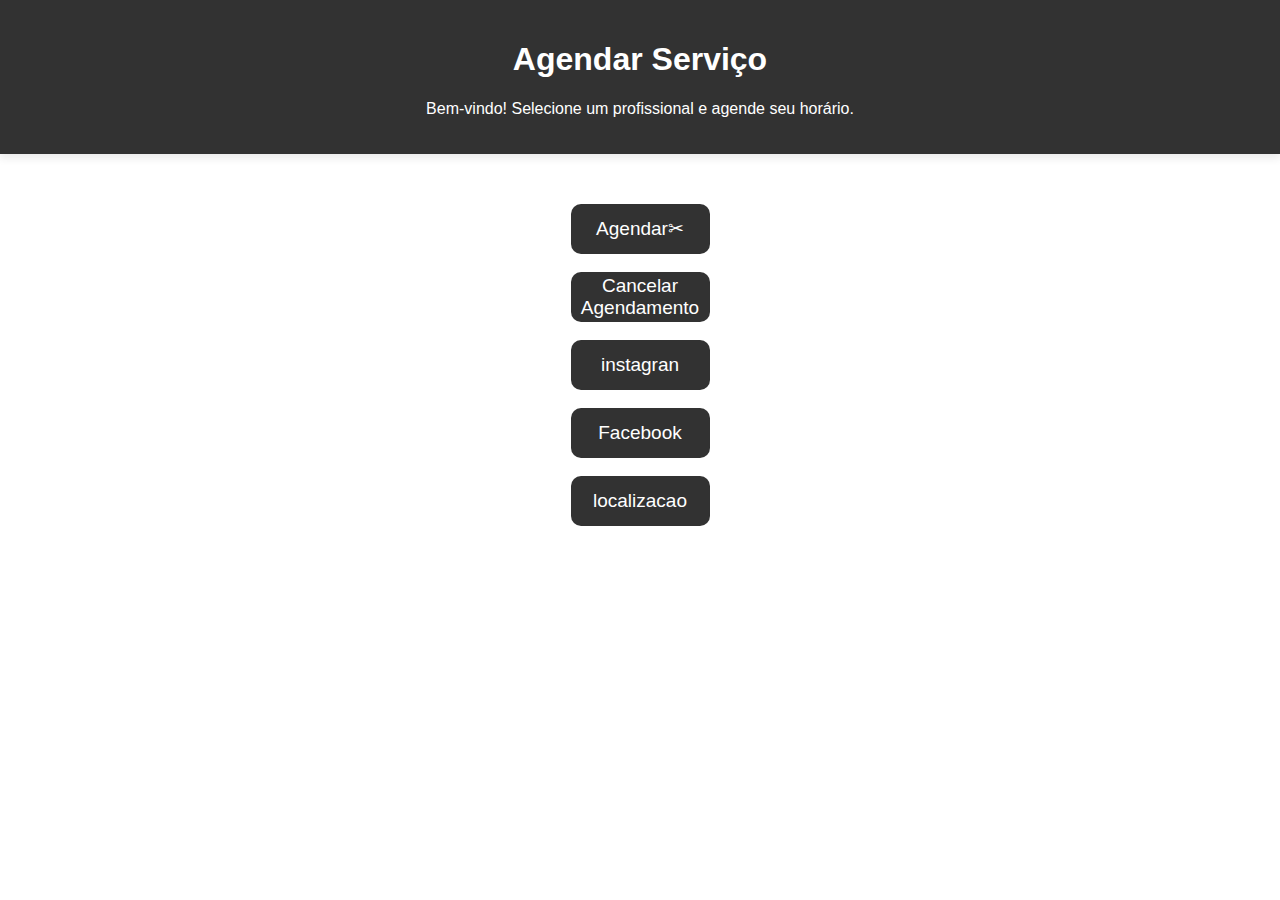
<file: index.html>
<!DOCTYPE html>
<html lang="pt-BR">

<head>
    <meta charset="UTF-8">
    <meta name="viewport" content="width=device-width, initial-scale=1.0">
    <title>Agendar Serviço</title>
    <link rel="stylesheet" href="style.css">
</head>

<body>
    <header>
        <h1>Agendar Serviço</h1>
        <p>Bem-vindo! Selecione um profissional e agende seu horário.</p>
    </header>
    <main>
        <button onclick="window.location.href='escolher-profissional.html'">Agendar&#9986</button>
        <br>
        <br>
        <button id="cancel-appointment-btn">Cancelar Agendamento</button>
        <br>
        <br>
        <button>instagran</button>
        <br>
        <br>
        <button>Facebook</button>
        <br>
        <br>
        <button>localizacao</button>

    </main>

   <!-- Modal de cancelamento -->
   <div id="cancel-modal" class="modal">
    <div class="modal-content">
        <span class="close">&times;</span>
        <h2>Cancelar Agendamento</h2>

        <form id="cancel-form">
            <label for="nome">Nome:</label>
            <input type="text" id="nome" name="nome" placeholder="Digite seu nome" required>

            <label for="telefone">Telefone:</label>
            <input type="tel" id="telefone" name="telefone" placeholder="Digite seu telefone" required>

            <button type="submit">Cancelar Agendamento</button>
        </form>
    </div>
</div>
<script src="./cancelamento.js"></script>

</body>

</html>
</file>
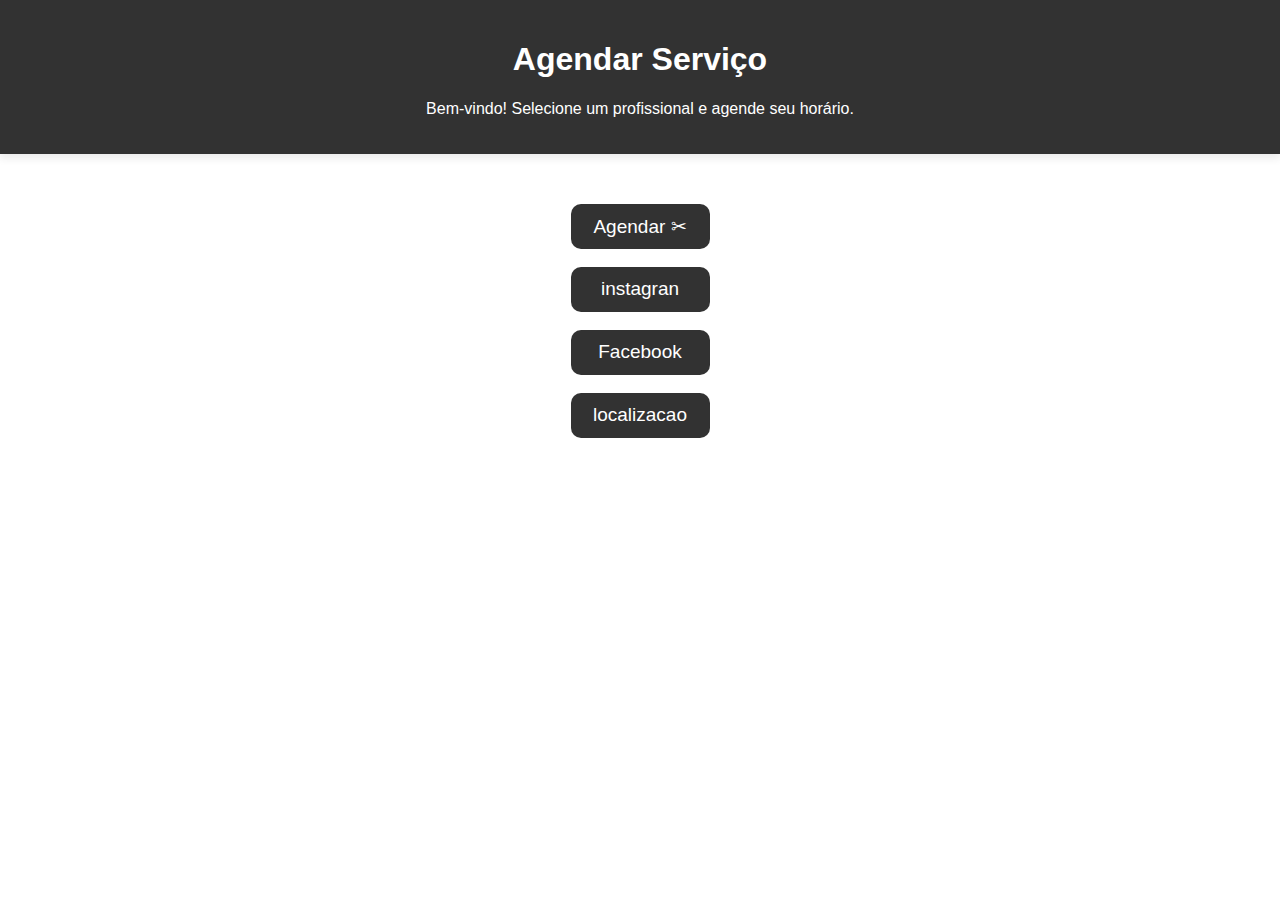
<file: acesso-clientes/index.html>
<!DOCTYPE html>
<html lang="pt-BR">
<head>
    <meta charset="UTF-8">
    <meta name="viewport" content="width=device-width, initial-scale=1.0">
    <title>Agendar Serviço</title>
    <link rel="stylesheet" href="style.css">
</head>
<body>
    <header>
        <h1>Agendar Serviço</h1>
        <p>Bem-vindo! Selecione um profissional e agende seu horário.</p>
    </header>
    <main>
        <button onclick="window.location.href='escolher-profissional.html'">Agendar &#9986</button>
        <br>
        <br>
    <button>instagran</button>
    <br>
    <br>
    <button>Facebook</button>
    <br>
    <br>
    <button>localizacao</button>

    </main>
</body>
</html>
</file>
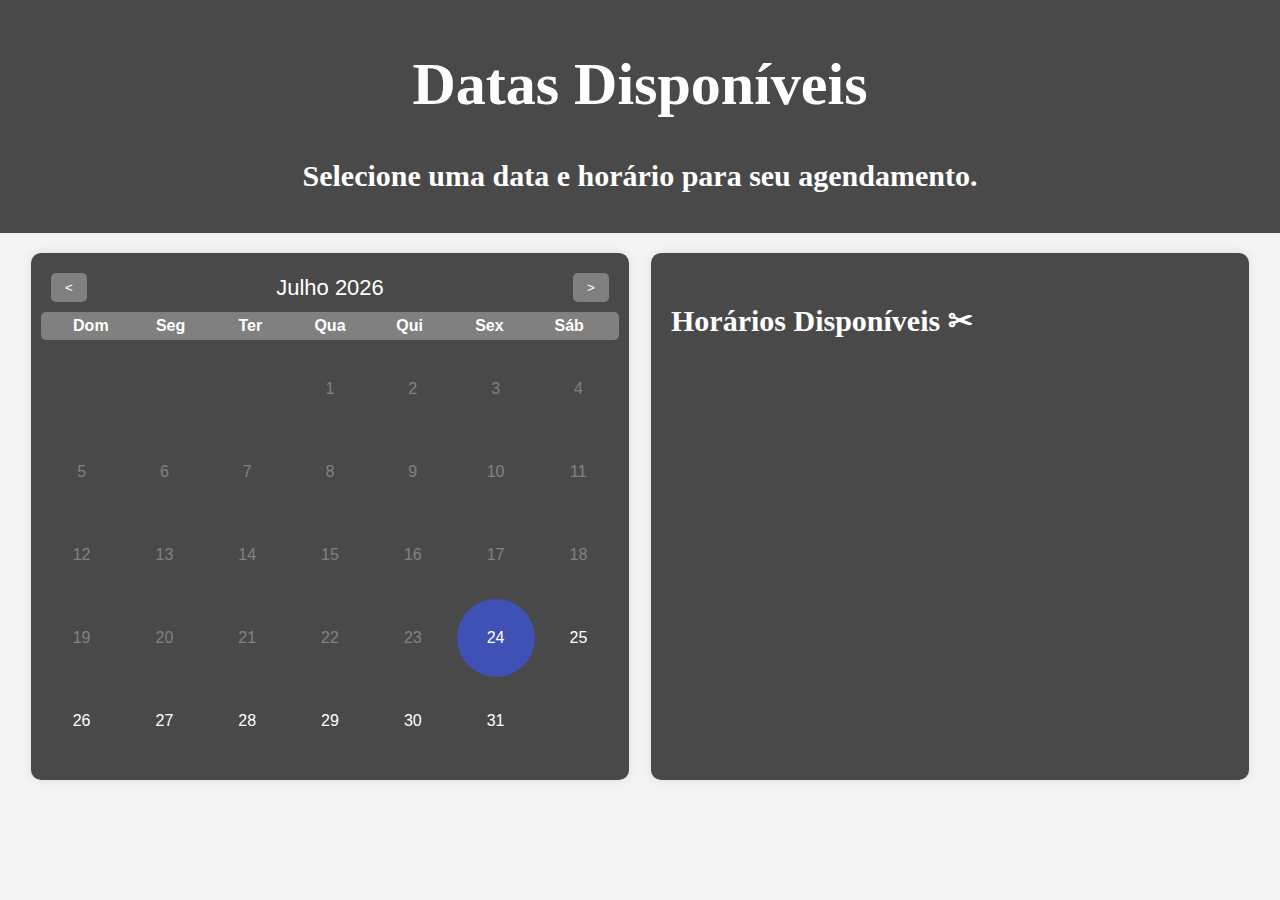
<file: datas-disponiveis.html>
<!DOCTYPE html>
<html lang="pt-BR">
<head>
    <meta charset="UTF-8">
    <meta name="viewport" content="width=device-width, initial-scale=1.0">
    <title>Datas Disponíveis</title>
    <link rel="stylesheet" href="datas-style.css">
</head>
<body>
    <header>
        <h1>Datas Disponíveis</h1>
        <p>Selecione uma data e horário para seu agendamento.</p>
    </header>
    <main>
        <div class="container">
            <div class="calendar-container">
                <div class="month-year">
                    <button id="prev-month">&lt;</button>
                    <div id="month-year"></div>
                    <button id="next-month">&gt;</button>
                </div>
                <div class="days-of-week">
                    <div>Dom</div>
                    <div>Seg</div>
                    <div>Ter</div>
                    <div>Qua</div>
                    <div>Qui</div>
                    <div>Sex</div>
                    <div>Sáb</div>
                </div>
                <div id="days-container"></div>
            </div>
            <div id="timeslots-container">
                <h3>Horários Disponíveis &#9986</h3>
                <div id="selected-date"></div>
                <div id="timeslots"></div>
            </div>
        </div>
    </main>
    
    <!-- Modal -->
    <div id="modal" class="modal">
        <div class="modal-content">
            <span class="close">&times;</span>
            <h2>Confirmar Agendamento</h2>
            <p id="modal-date-time"></p>
            <form id="user-info-form">
                <label for="name">Nome ou Apelido:</label>
                <input type="text" id="name" name="name" required >
                <label for="phone">Telefone:</label>
                <input type="tel" id="phone" name="phone" required>
                <label for="email">E-mail:</label>
                <input type="email" id="email" name="email" required>
                <button type="submit">Confirmar</button>
            </form>
        </div>
    </div>

    <script src="./datas-script.js"></script>
 
</body>
</html>
</file>
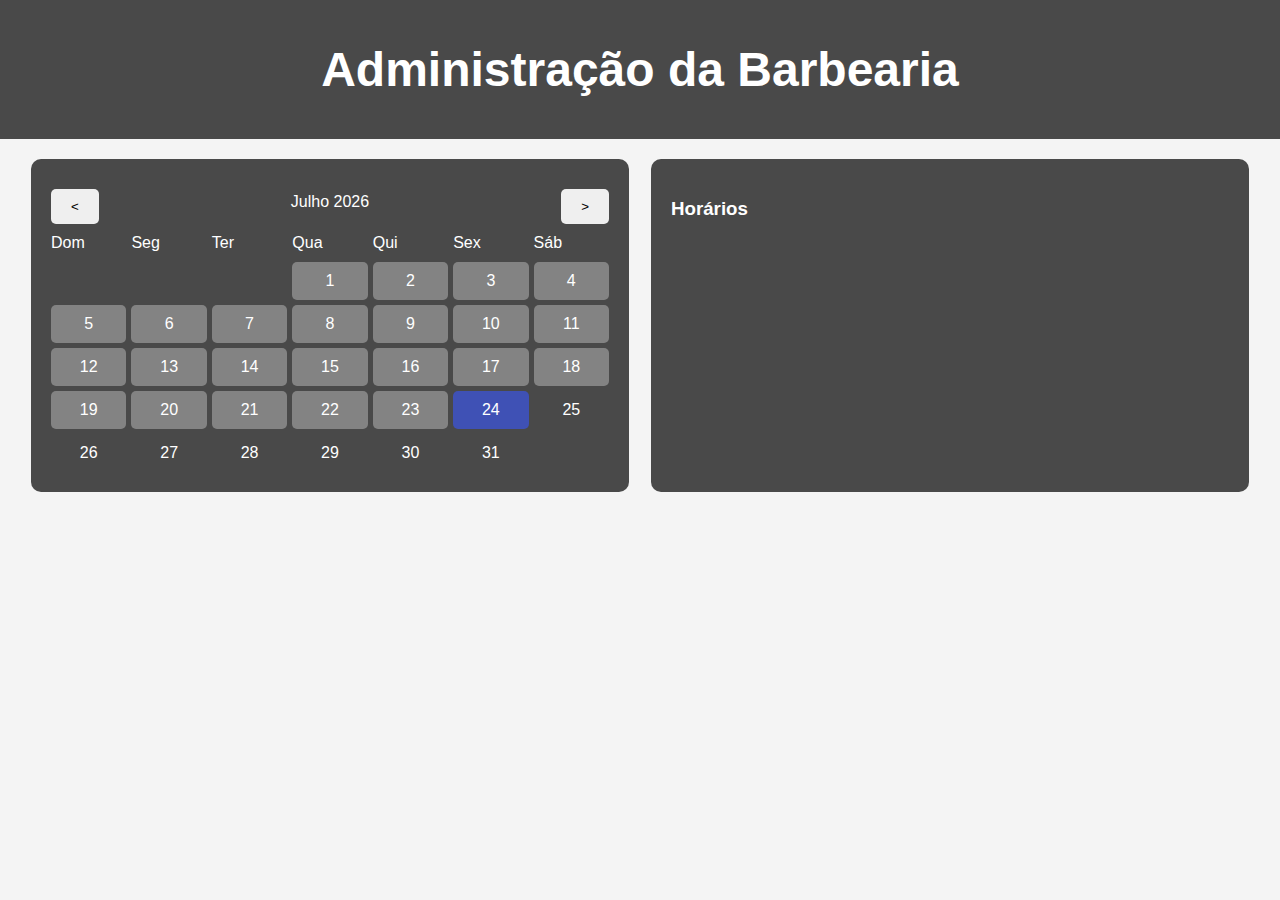
<file: acesso-barbeirro/pagina-barbeiro.html>
<!DOCTYPE html>
<html lang="pt-BR">
<head>
    <meta charset="UTF-8">
    <meta name="viewport" content="width=device-width, initial-scale=1.0">
    <title>Administração - Barbearia</title>
    <link rel="stylesheet" href="admin-style.css">
</head>
<body>
    <header>
        <h1>Administração da Barbearia</h1>
    </header>
    <main>
        <div class="container">
            <div class="calendar-container">
                <div class="month-year">
                    <button id="prev-month">&lt;</button>
                    <div id="month-year"></div>
                    <button id="next-month">&gt;</button>
                </div>
                <div class="days-of-week">
                    <div>Dom</div>
                    <div>Seg</div>
                    <div>Ter</div>
                    <div>Qua</div>
                    <div>Qui</div>
                    <div>Sex</div>
                    <div>Sáb</div>
                </div>
                <div id="days-container"></div>
            </div>
            <div id="timeslots-container">
                <h3>Horários</h3>
                <div id="selected-date"></div>
                <div id="timeslots"></div>
            </div>
        </div>
    </main>
    
    <!-- Modal -->
    <div id="modal" class="modal">
        <div class="modal-content">
            <span class="close">&times;</span>
            <h2>Informações do Cliente</h2>
            <p id="modal-date-time"></p>
            <p id="modal-client-info"></p>
        </div>
    </div>

    <!-- Confirm Modal -->
    <div id="confirm-modal" class="modal">
        <div class="modal-content">
            <p id="confirm-message"></p>
            <button id="confirm-yes">Sim</button>
            <button id="confirm-no">Não</button>
        </div>
    </div>

    <script src="admin-script.js"></script>
</body>
</html>
</file>
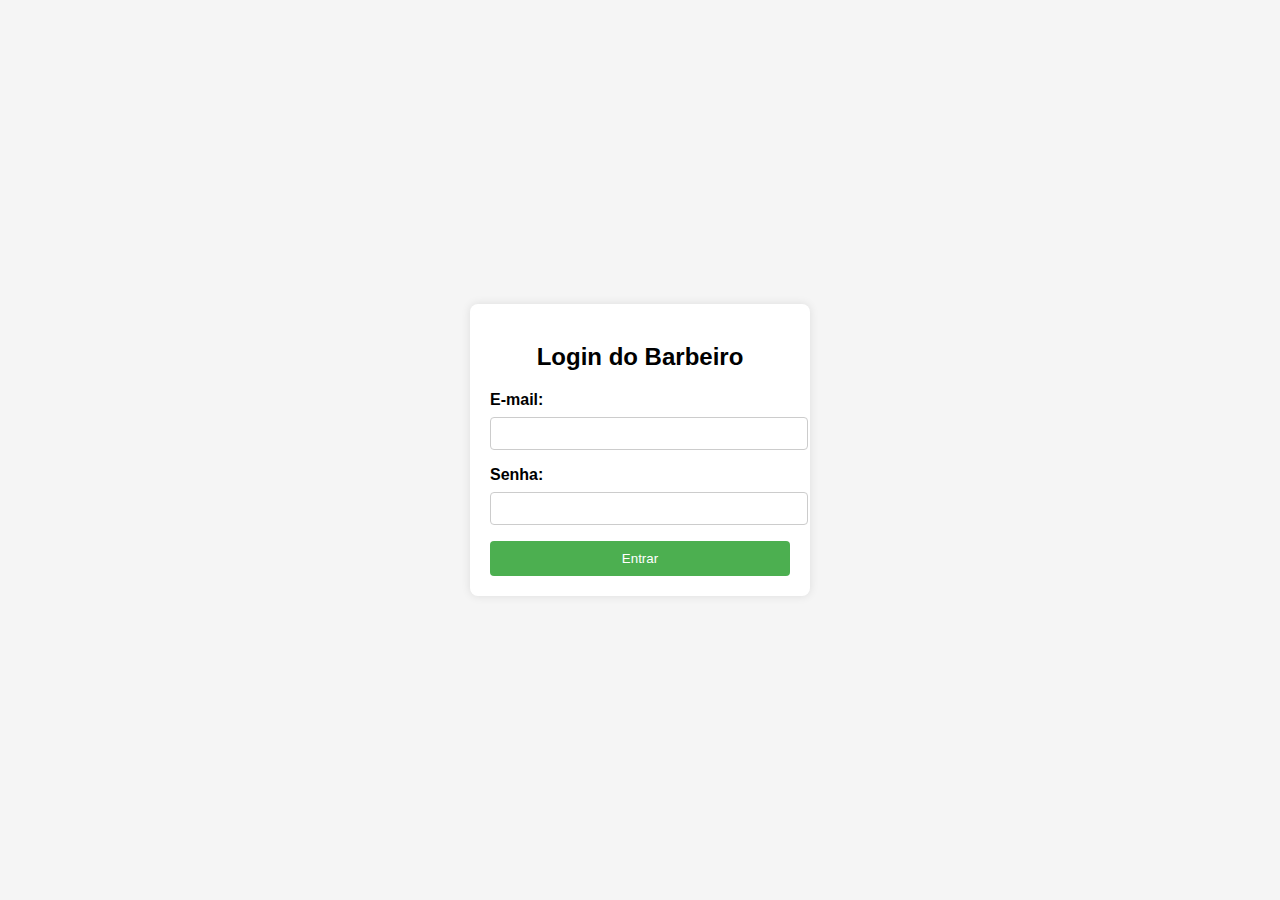
<file: acesso-barbeirro/pagina-de-loguim.html>
<!DOCTYPE html>
<html lang="pt-BR">
<head>
    <meta charset="UTF-8">
    <meta name="viewport" content="width=device-width, initial-scale=1.0">
    <title>Login do Barbeiro</title>
    <link rel="stylesheet" href="login-style.css">
</head>
<body>
    <div class="login-container">
        <h2>Login do Barbeiro</h2>
        <form id="login-form">
            <label for="email">E-mail:</label>
            <input type="email" id="email" name="email" required>
            <label for="password">Senha:</label>
            <input type="password" id="password" name="password" required>
            <button type="submit">Entrar</button>
        </form>
    </div>
</body>
</html>
</file>
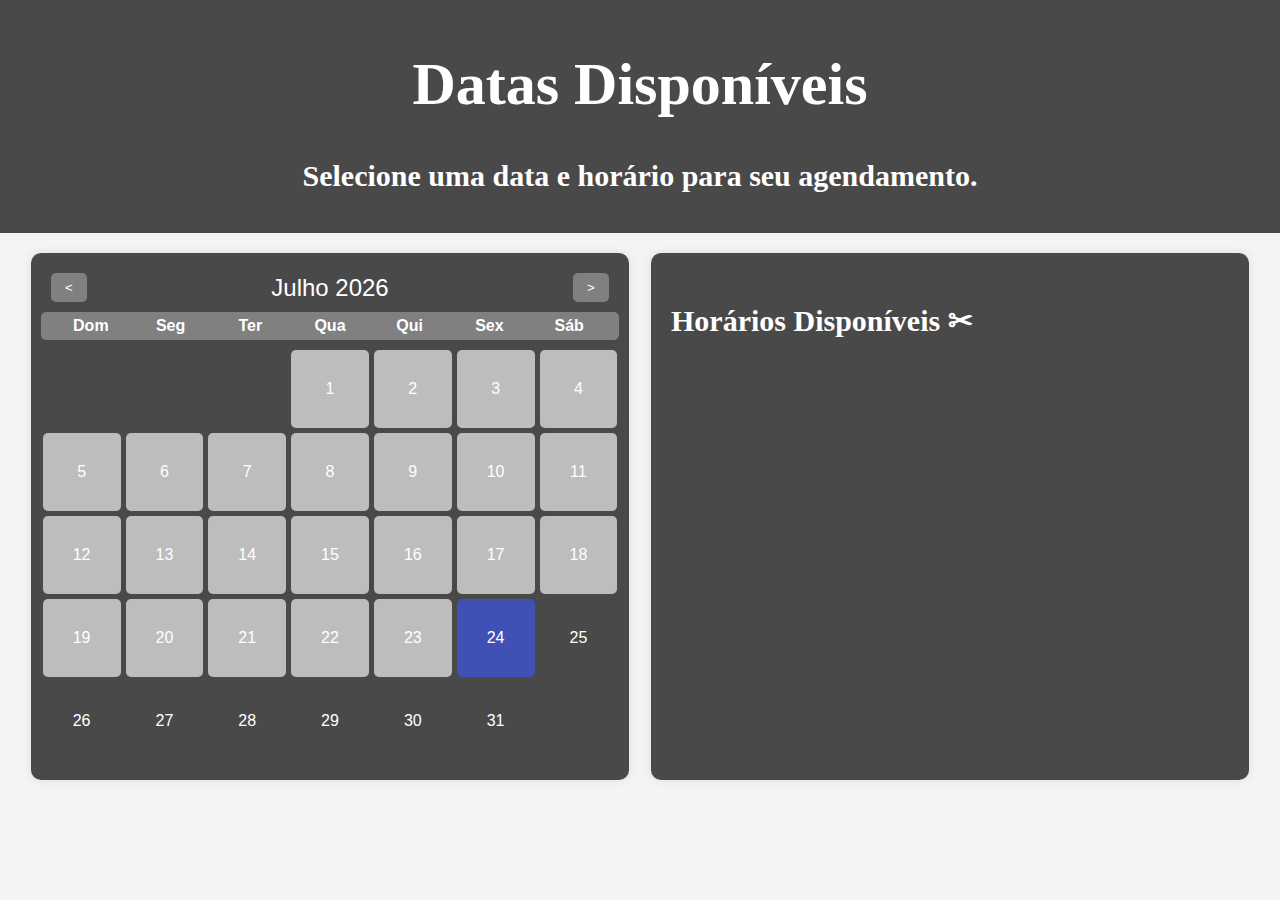
<file: acesso-clientes/datas-disponiveis.html>
<!DOCTYPE html>
<html lang="pt-BR">
<head>
    <meta charset="UTF-8">
    <meta name="viewport" content="width=device-width, initial-scale=1.0">
    <title>Datas Disponíveis</title>
    <link rel="stylesheet" href="datas-style.css">
</head>
<body>
    <header>
        <h1>Datas Disponíveis</h1>
        <p>Selecione uma data e horário para seu agendamento.</p>
    </header>
    <main>
        <div class="container">
            <div class="calendar-container">
                <div class="month-year">
                    <button id="prev-month">&lt;</button>
                    <div id="month-year"></div>
                    <button id="next-month">&gt;</button>
                </div>
                <div class="days-of-week">
                    <div>Dom</div>
                    <div>Seg</div>
                    <div>Ter</div>
                    <div>Qua</div>
                    <div>Qui</div>
                    <div>Sex</div>
                    <div>Sáb</div>
                </div>
                <div id="days-container"></div>
            </div>
            <div id="timeslots-container">
                <h3>Horários Disponíveis &#9986</h3>
                <div id="selected-date"></div>
                <div id="timeslots"></div>
            </div>
        </div>
    </main>
    
    <!-- Modal -->
    <div id="modal" class="modal">
        <div class="modal-content">
            <span class="close">&times;</span>
            <h2>Confirmar Agendamento</h2>
            <p id="modal-date-time"></p>
            <form id="user-info-form">
                <label for="name">Nome ou Vulgo:</label>
                <input type="text" id="name" name="name" required >
                <label for="phone">Telefone:</label>
                <input type="tel" id="phone" name="phone" required>
                <label for="email">E-mail:</label>
                <input type="email" id="email" name="email" required>
                <button type="submit">Confirmar</button>
            </form>
        </div>
    </div>

    <script src="./datas-script.js"></script>
 
</body>
</html>
</file>
<file: style.css>
body {
    font-family: Arial, sans-serif;
    text-align: center;
    margin: 0;
    padding: 0;
    background-image:url('https://as1.ftcdn.net/v2/jpg/06/47/68/82/1000_F_647688201_jtOez4eZIXNzluHSEkNanPeHqsfdmwUc.jpg');
    display: table;
    width: 100%;
    height: 100vh;
    background-position: 30% 45%;
    background-size: cover;
}

header {
   background-color: black;;
    padding: 20px;
    box-shadow: 0 4px 8px rgba(0, 0, 0, 0.1);
    opacity: .8;
    color: white;
}

main {
    margin: 50px;
}

button {
    
    font-size: 19px;
    cursor: pointer;
    background-color: black;
    color: white;
    opacity: .8;
    width: 139px;
    height: 50px;
    border: none;
    border-radius: 10px;
}
button:hover{
    background-color: rgba(189, 189, 189, 0.5);
}

/* Estilo para o modal de cancelamento */
.modal {
    display: none;
    position: fixed;
    z-index: 1;
    left: 0;
    top: 0;
    width: 100%;
    height: 100%;
    overflow: auto;
    background-color: rgba(0, 0, 0, 0.4);
    padding-top: 60px;
}

.modal-content {
    background-color: #fefefe;
    margin: 5% auto;
    padding: 20px;
    border: 1px solid #888;
    width: 80%;
    max-width: 400px;
    border-radius: 10px;
    text-align: left;
}

.close {
    color: #aaa;
    float: right;
    font-size: 28px;
    font-weight: bold;
}

.close:hover,
.close:focus {
    color: black;
    text-decoration: none;
    cursor: pointer;
}

form {
    display: flex;
    flex-direction: column;
}

form label {
    margin-top: 10px;
}

form input,
form button {
    padding: 10px;
    margin-top: 5px;
    border-radius: 5px;
    border: 1px solid #ccc;
}

form button {
    background-color: #6b4f4f;
    color: white;
    border: none;
    cursor: pointer;
    margin-top: 20px;
}

form button:hover {
    background-color: #8b6f6f;
}
</file>
<file: acesso-clientes/style.css>
body {
    font-family: Arial, sans-serif;
    text-align: center;
    margin: 0;
    padding: 0;
    background-image:url('https://as1.ftcdn.net/v2/jpg/06/47/68/82/1000_F_647688201_jtOez4eZIXNzluHSEkNanPeHqsfdmwUc.jpg');
    display: table;
    width: 100%;
    height: 100vh;
    background-position: 30% 45%;
    background-size: cover;
}

header {
   background-color: black;;
    padding: 20px;
    box-shadow: 0 4px 8px rgba(0, 0, 0, 0.1);
    opacity: .8;
    color: white;
}

main {
    margin: 50px;
}

button {
    padding: 10px 20px;
    font-size: 19px;
    cursor: pointer;
    background-color: black;
    color: white;
    opacity: .8;
    width: 139px;
    height: 45px;
    border: none;
    border-radius: 10px;
}
button:hover{
    background-color: rgba(189, 189, 189, 0.5);
}

@media (max-width: 768px) {
    .container {
        flex-direction: column;
        align-items: center;
    }

    .calendar-container, #timeslots-container {
        width: 100%;
    }

    .days-of-week, #days-container {
        grid-template-columns: repeat(7, 1fr);
    }
}
</file>
<file: datas-style.css>
body {
    font-family: Arial, sans-serif;
    margin: 0;
    padding: 0;
    background-color: #f4f4f4;
    background-image: url('https://as1.ftcdn.net/v2/jpg/06/47/68/82/1000_F_647688201_jtOez4eZIXNzluHSEkNanPeHqsfdmwUc.jpg');
    display: table;
    width: 100%;
    height: 100vh;
    background-position: 30% 45%;
    background-size: cover;
}

header {
    text-align: center;
    padding: 10px 0;
    background-color: rgba(0, 0, 0, 0.7);
    font-size: 24px;
}

h1 {
    font-family: 'Garamond', serif;
    font-size: 2.5em;
    color: white;
}
.container {
    display: flex;
    justify-content: space-around;
    padding: 20px;
   
}

p ,h3{
    font-size: 30px;
    font-family: 'Garamond', serif;
    font-weight: 700;
    color: white;
    

}



.calendar-container,
#timeslots-container {
    width: 45%;
    background-color: rgba(0, 0, 0, 0.7);
    border-radius: 10px;
    box-shadow: 0 0 10px rgba(0, 0, 0, 0.1);
    padding: 20px;
    
}

.calendar-container {
    display: flex;
    flex-direction: column;
    align-items: center;
}

.month-year {
    display: flex;
    justify-content: space-between;
    align-items: center;
    font-size: 1.5em;
    margin-bottom: 10px;
    width: 100%;
}

.days-of-week {
    display: grid;
    grid-template-columns: repeat(7, 1fr);
    width: 100%;
    text-align: center;
    margin-bottom: 10px;
    font-weight: bold;
    background-color: gray;
    color: white;
    border-radius: 5px;
    padding: 5px 10px;
}

#days-container {
    display: grid;
    grid-template-columns: repeat(7, 1fr);
    gap: 5px;

}
#selected-date,
#month-year{
    color: white;
    font-size: 22px;
}
.day {
   
    padding: 30px;
    text-align: center;
    cursor: pointer;
    border-radius: 50%;
    color: white;
}

.day:hover,
.timeslot:hover,
.day.today:hover  {
    background-color: rgba(189, 189, 189, 0.5);;
}

.day.empty {
    background-color: transparent;
    color: white;
}

.day.past {
   
    pointer-events: none;
    color: white;
    opacity: .3;
}

.day.today {
    background-color: #3f51b5;
}



#timeslots {
    margin-top: 20px;
}

.timeslot {
   
    padding: 10px;
    margin-bottom: 10px;
    cursor: pointer;
    color: white;
    text-align: center;
    border-radius: 5px;
}


/* Estilo para o modal */
.modal {
    display: none;
    position: fixed;
    z-index: 1;
    left: 0;
    top: 0;
    width: 100%;
    height: 100%;
    overflow: auto;
    background-color: rgb(0, 0, 0);
    background-color: rgba(0, 0, 0, 0.4);
    padding-top: 60px;
}

.modal-content {
    background-color: rgb(201, 201, 201);
    margin: 1% auto;
    padding: 20px;
    border: 1px solid #888;
    width: 60%;
    border-radius: 10px;
    
}
#modal-date-time{
    color:#3f51b5 ;
}
.close {
    color: #aaa;
    float: right;
    font-size: 28px;
    font-weight: bold;
}

.close:hover,
.close:focus {
    color: black;
    text-decoration: none;
    cursor: pointer;
}

form {
    display: flex;
    flex-direction: column;
}

form label {
    margin-top: 10px;
}

form input,
form button {
    padding: 10px;
    margin-top: 5px;
    border-radius: 5px;
    border: 1px solid #ccc;
}

form button {
    background-color: #3f51b5;
    color: white;
    border: none;
    cursor: pointer;
    margin-top: 20px;
}

form button:hover {
    background-color: #8b6f6f;
}
#prev-month, #next-month{
    background-color: gray;
    width: 36px;
    height: 29px;
    border:none;
    border-radius: 5px;
    color: white;
}
#prev-month:hover, #next-month:hover{
    background-color:#3a3e3f ;
}

@media (max-width: 768px) {
    .container {
        flex-direction: column;
        align-items: center;
        padding: 10px;
    }

    .calendar-container,
    #timeslots-container {
        width: 100%;
        margin-bottom: 20px;
    }

    .days-of-week,
    #days-container {
        grid-template-columns: repeat(7, 1fr);
        width: 94%
    }

    .month-year {
        font-size: 1.2em;
        margin-bottom: 5px;
    }

    .day {
        padding: 10px;
    }

    .timeslot {
        padding: 8px;
    }

    .modal-content {
        width: 80%
    }

    form>label,
    form>input,
    form>button {
        margin-top: 10px;
        padding: 8px;
    }
}
</file>
<file: acesso-barbeirro/admin-style.css>
body {
    font-family: Arial, sans-serif;
    margin: 0;
    padding: 0;
    background-color: #f4f4f4;
    background-image: url('https://as1.ftcdn.net/v2/jpg/06/47/68/82/1000_F_647688201_jtOez4eZIXNzluHSEkNanPeHqsfdmwUc.jpg');
    background-size: cover;
    background-repeat: no-repeat;
    color: white;
}

header {
    text-align: center;
    padding: 10px 0;
    background-color: rgba(0, 0, 0, 0.7);
    font-size: 24px;
}

.container {
    display: flex;
    justify-content: space-around;
    padding: 20px;
}

.calendar-container,
#timeslots-container {
    background-color: rgba(0, 0, 0, 0.7);
    border-radius: 10px;
    padding: 20px;
    width: 45%;
}

.month-year {
    display: flex;
    justify-content: space-between;
    align-items: center;
}

.days-of-week,
#days-container {
    display: grid;
    grid-template-columns: repeat(7, 1fr);
    gap: 5px;
    margin-top: 10px;
}

.day,
.day.empty,
.timeslot {
    padding: 10px;
    border-radius: 5px;
    text-align: center;
    cursor: pointer;
}

.day:hover,
.timeslot:hover {
    background-color: rgba(255, 255, 255, 0.2);
}

.day.today {
    background-color: #3f51b5;
}

.day.past {
    background-color: rgba(189, 189, 189, 0.5);
    color: white;
}

.day.disabled,
.timeslot.disabled {
    background-color: red !important;
    color: white;
}

#timeslots {
    margin-top: 20px;
}

#modal,
#confirm-modal {
    display: none;
    position: fixed;
    z-index: 1;
    left: 0;
    top: 0;
    width: 100%;
    height: 100%;
    overflow: auto;
    background-color: rgba(0, 0, 0, 0.7);
}

.modal-content {
    background-color: #fefefe;
    margin: 15% auto;
    padding: 20px;
    border: 1px solid #888;
    width: 80%;
    max-width: 500px;
    border-radius: 10px;
    color: black;
}

.close {
    color: #aaa;
    float: right;
    font-size: 28px;
    font-weight: bold;
}

.close:hover,
.close:focus {
    color: black;
    text-decoration: none;
    cursor: pointer;
}

button {
    padding: 10px 20px;
    margin-top: 10px;
    border: none;
    border-radius: 5px;
    cursor: pointer;
}

button#confirm-yes {
    background-color: #4CAF50;
    color: white;
}

button#confirm-no {
    background-color: #f44336;
    color: white;
}
@media (max-width: 768px) {
    .container {
        flex-direction: column;
        align-items: center;
        padding: 10px;
    }

    .calendar-container,
    #timeslots-container {
        width: 100%;
        margin-bottom: 20px;
    }

    .days-of-week,
    #days-container {
        grid-template-columns: repeat(7, 1fr);
        width: 100%;
    }

    .month-year {
        font-size: 1.2em;
        margin-bottom: 5px;
        display: flex;
        justify-content: space-between;
        width: 100%;
    }

    .month-year button {
        font-size: 0.8em;
        padding: 5px;
    }

    .day {
        padding: 10px;
    }

    .timeslot {
        padding: 8px;
    }

    .modal-content {
        width: 90%;
    }

    #confirm-yes,
    #confirm-no {
        padding: 8px;
        margin: 10px;
    }
}
</file>
<file: acesso-barbeirro/login-style.css>
body {
    font-family: Arial, sans-serif;
    display: flex;
    justify-content: center;
    align-items: center;
    height: 100vh;
    background-color: #f5f5f5;
    margin: 0;
}

.login-container {
    background-color: #fff;
    padding: 20px;
    border-radius: 8px;
    box-shadow: 0 0 10px rgba(0, 0, 0, 0.1);
    width: 300px;
}

h2 {
    text-align: center;
    margin-bottom: 20px;
}

label {
    display: block;
    margin-bottom: 8px;
    font-weight: bold;
}

input {
    width: 100%;
    padding: 8px;
    margin-bottom: 16px;
    border: 1px solid #ccc;
    border-radius: 4px;
}

button {
    width: 100%;
    padding: 10px;
    background-color: #4CAF50;
    color: white;
    border: none;
    border-radius: 4px;
    cursor: pointer;
}

button:hover {
    background-color: #45a049;
}
</file>
<file: acesso-clientes/datas-style.css>
body {
    font-family: Arial, sans-serif;
    margin: 0;
    padding: 0;
    background-color: #f4f4f4;
    background-image: url('https://as1.ftcdn.net/v2/jpg/06/47/68/82/1000_F_647688201_jtOez4eZIXNzluHSEkNanPeHqsfdmwUc.jpg');
    display: table;
    width: 100%;
    height: 100vh;
    background-position: 30% 45%;
    background-size: cover;
}

header {
    text-align: center;
    padding: 10px 0;
    background-color: rgba(0, 0, 0, 0.7);
    font-size: 24px;
}

h1 {
    font-family: 'Garamond', serif;
    font-size: 2.5em;
    color: white;
}
.container {
    display: flex;
    justify-content: space-around;
    padding: 20px;
   
}

p ,h3{
    font-size: 30px;
    font-family: 'Garamond', serif;
    font-weight: 700;
    color: white;
    

}



.calendar-container,
#timeslots-container {
    width: 45%;
    background-color: rgba(0, 0, 0, 0.7);
    border-radius: 10px;
    box-shadow: 0 0 10px rgba(0, 0, 0, 0.1);
    padding: 20px;
    
}

.calendar-container {
    display: flex;
    flex-direction: column;
    align-items: center;
}

.month-year {
    display: flex;
    justify-content: space-between;
    align-items: center;
    font-size: 1.5em;
    margin-bottom: 10px;
    width: 100%;
}

.days-of-week {
    display: grid;
    grid-template-columns: repeat(7, 1fr);
    width: 100%;
    text-align: center;
    margin-bottom: 10px;
    font-weight: bold;
    background-color: gray;
    color: white;
    border-radius: 5px;
    padding: 5px 10px;
}

#days-container {
    display: grid;
    grid-template-columns: repeat(7, 1fr);
    gap: 5px;

}
#selected-date,
#month-year{
    color: white;
}
.day {
   
    padding: 30px;
    text-align: center;
    cursor: pointer;
    border-radius: 5px;
    color: white;
}

.day:hover,
.timeslot:hover,
.day.today:hover  {
    background-color: rgba(189, 189, 189, 0.5);;
}

.day.empty {
    background-color: transparent;
    color: white;
}

.day.past {
    background-color: rgb(189, 189, 189);
    pointer-events: none;
    color: white;
}

.day.today {
    background-color: #3f51b5;
}



#timeslots {
    margin-top: 20px;
}

.timeslot {
   
    padding: 10px;
    margin-bottom: 10px;
    cursor: pointer;
    color: white;
    text-align: center;
    border-radius: 5px;
}


/* Estilo para o modal */
.modal {
    display: none;
    position: fixed;
    z-index: 1;
    left: 0;
    top: 0;
    width: 100%;
    height: 100%;
    overflow: auto;
    background-color: rgb(0, 0, 0);
    background-color: rgba(0, 0, 0, 0.4);
    padding-top: 60px;
}

.modal-content {
    background-color: rgb(201, 201, 201);
    margin: 5% auto;
    padding: 20px;
    border: 1px solid #888;
    width: 60%;
    border-radius: 10px;
}

.close {
    color: #aaa;
    float: right;
    font-size: 28px;
    font-weight: bold;
}

.close:hover,
.close:focus {
    color: black;
    text-decoration: none;
    cursor: pointer;
}

form {
    display: flex;
    flex-direction: column;
}

form label {
    margin-top: 10px;
}

form input,
form button {
    padding: 10px;
    margin-top: 5px;
    border-radius: 5px;
    border: 1px solid #ccc;
}

form button {
    background-color: #6b4f4f;
    color: white;
    border: none;
    cursor: pointer;
    margin-top: 20px;
}

form button:hover {
    background-color: #8b6f6f;
}
#prev-month, #next-month{
    background-color: gray;
    width: 36px;
    height: 29px;
    border:none;
    border-radius: 5px;
    color: white;
}
#prev-month:hover, #next-month:hover{
    background-color:#3a3e3f ;
}

@media (max-width: 768px) {
    .container {
        flex-direction: column;
        align-items: center;
        padding: 10px;
    }

    .calendar-container,
    #timeslots-container {
        width: 100%;
        margin-bottom: 20px;
    }

    .days-of-week,
    #days-container {
        grid-template-columns: repeat(7, 1fr);
        width: 94%
    }

    .month-year {
        font-size: 1.2em;
        margin-bottom: 5px;
    }

    .day {
        padding: 10px;
    }

    .timeslot {
        padding: 8px;
    }

    .modal-content {
        width: 80%
    }

    form>label,
    form>input,
    form>button {
        margin-top: 10px;
        padding: 8px;
    }
}
</file>
